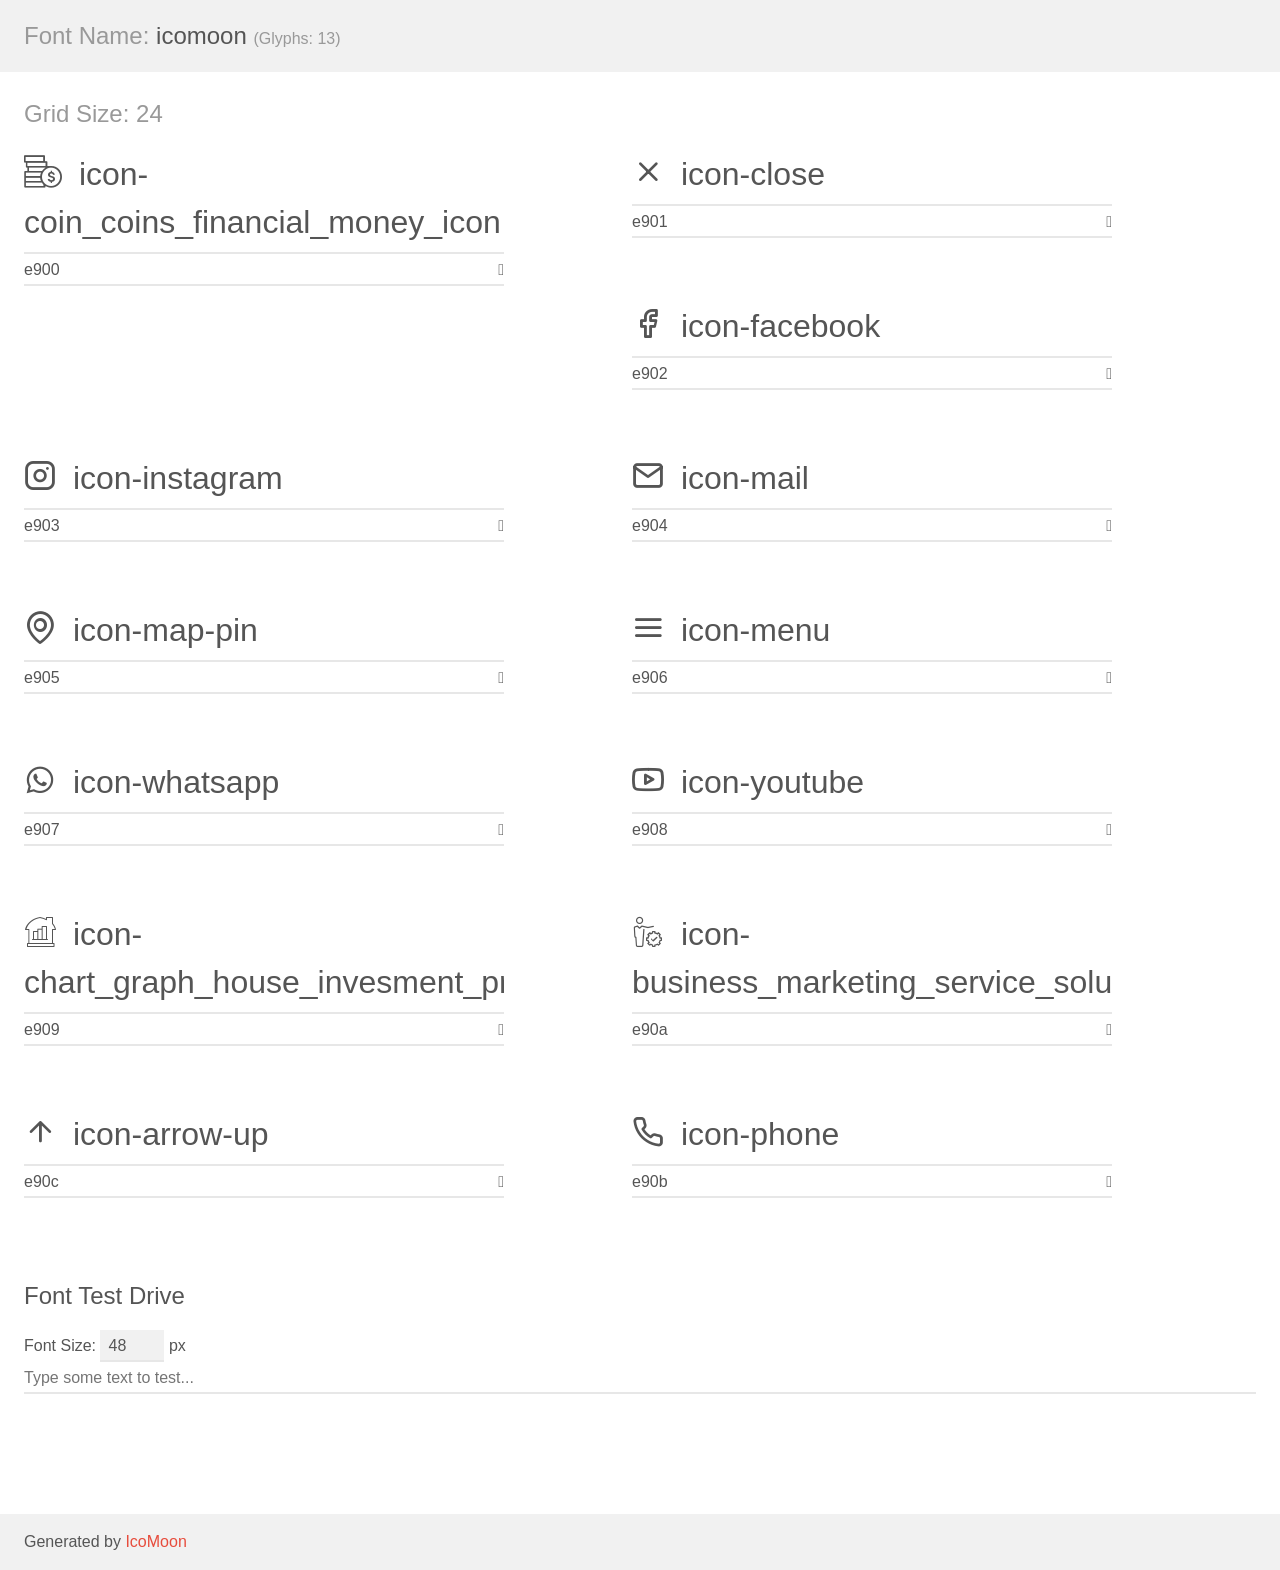
<file: assets/fontes/demo.html>
<!doctype html>
<html>
<head>
    <meta charset="utf-8">
    <title>IcoMoon Demo</title>
    <meta name="description" content="An Icon Font Generated By IcoMoon.io">
    <meta name="viewport" content="width=device-width, initial-scale=1">
    <link rel="stylesheet" href="demo-files/demo.css">
    <link rel="stylesheet" href="style.css"></head>
<body>
    <div class="bgc1 clearfix">
        <h1 class="mhmm mvm"><span class="fgc1">Font Name:</span> icomoon <small class="fgc1">(Glyphs:&nbsp;13)</small></h1>
    </div>
    <div class="clearfix mhl ptl">
        <h1 class="mvm mtn fgc1">Grid Size: 24</h1>
        <div class="glyph fs1">
            <div class="clearfix bshadow0 pbs">
                <span class="icon-coin_coins_financial_money_icon"></span>
                <span class="mls"> icon-coin_coins_financial_money_icon</span>
            </div>
            <fieldset class="fs0 size1of1 clearfix hidden-false">
                <input type="text" readonly value="e900" class="unit size1of2" />
                <input type="text" maxlength="1" readonly value="&#xe900;" class="unitRight size1of2 talign-right" />
            </fieldset>
            <div class="fs0 bshadow0 clearfix hidden-true">
                <span class="unit pvs fgc1">liga: </span>
                <input type="text" readonly value="" class="liga unitRight" />
            </div>
        </div>
        <div class="glyph fs1">
            <div class="clearfix bshadow0 pbs">
                <span class="icon-close"></span>
                <span class="mls"> icon-close</span>
            </div>
            <fieldset class="fs0 size1of1 clearfix hidden-false">
                <input type="text" readonly value="e901" class="unit size1of2" />
                <input type="text" maxlength="1" readonly value="&#xe901;" class="unitRight size1of2 talign-right" />
            </fieldset>
            <div class="fs0 bshadow0 clearfix hidden-true">
                <span class="unit pvs fgc1">liga: </span>
                <input type="text" readonly value="" class="liga unitRight" />
            </div>
        </div>
        <div class="glyph fs1">
            <div class="clearfix bshadow0 pbs">
                <span class="icon-facebook"></span>
                <span class="mls"> icon-facebook</span>
            </div>
            <fieldset class="fs0 size1of1 clearfix hidden-false">
                <input type="text" readonly value="e902" class="unit size1of2" />
                <input type="text" maxlength="1" readonly value="&#xe902;" class="unitRight size1of2 talign-right" />
            </fieldset>
            <div class="fs0 bshadow0 clearfix hidden-true">
                <span class="unit pvs fgc1">liga: </span>
                <input type="text" readonly value="" class="liga unitRight" />
            </div>
        </div>
        <div class="glyph fs1">
            <div class="clearfix bshadow0 pbs">
                <span class="icon-instagram"></span>
                <span class="mls"> icon-instagram</span>
            </div>
            <fieldset class="fs0 size1of1 clearfix hidden-false">
                <input type="text" readonly value="e903" class="unit size1of2" />
                <input type="text" maxlength="1" readonly value="&#xe903;" class="unitRight size1of2 talign-right" />
            </fieldset>
            <div class="fs0 bshadow0 clearfix hidden-true">
                <span class="unit pvs fgc1">liga: </span>
                <input type="text" readonly value="" class="liga unitRight" />
            </div>
        </div>
        <div class="glyph fs1">
            <div class="clearfix bshadow0 pbs">
                <span class="icon-mail"></span>
                <span class="mls"> icon-mail</span>
            </div>
            <fieldset class="fs0 size1of1 clearfix hidden-false">
                <input type="text" readonly value="e904" class="unit size1of2" />
                <input type="text" maxlength="1" readonly value="&#xe904;" class="unitRight size1of2 talign-right" />
            </fieldset>
            <div class="fs0 bshadow0 clearfix hidden-true">
                <span class="unit pvs fgc1">liga: </span>
                <input type="text" readonly value="" class="liga unitRight" />
            </div>
        </div>
        <div class="glyph fs1">
            <div class="clearfix bshadow0 pbs">
                <span class="icon-map-pin"></span>
                <span class="mls"> icon-map-pin</span>
            </div>
            <fieldset class="fs0 size1of1 clearfix hidden-false">
                <input type="text" readonly value="e905" class="unit size1of2" />
                <input type="text" maxlength="1" readonly value="&#xe905;" class="unitRight size1of2 talign-right" />
            </fieldset>
            <div class="fs0 bshadow0 clearfix hidden-true">
                <span class="unit pvs fgc1">liga: </span>
                <input type="text" readonly value="" class="liga unitRight" />
            </div>
        </div>
        <div class="glyph fs1">
            <div class="clearfix bshadow0 pbs">
                <span class="icon-menu"></span>
                <span class="mls"> icon-menu</span>
            </div>
            <fieldset class="fs0 size1of1 clearfix hidden-false">
                <input type="text" readonly value="e906" class="unit size1of2" />
                <input type="text" maxlength="1" readonly value="&#xe906;" class="unitRight size1of2 talign-right" />
            </fieldset>
            <div class="fs0 bshadow0 clearfix hidden-true">
                <span class="unit pvs fgc1">liga: </span>
                <input type="text" readonly value="" class="liga unitRight" />
            </div>
        </div>
        <div class="glyph fs1">
            <div class="clearfix bshadow0 pbs">
                <span class="icon-whatsapp"></span>
                <span class="mls"> icon-whatsapp</span>
            </div>
            <fieldset class="fs0 size1of1 clearfix hidden-false">
                <input type="text" readonly value="e907" class="unit size1of2" />
                <input type="text" maxlength="1" readonly value="&#xe907;" class="unitRight size1of2 talign-right" />
            </fieldset>
            <div class="fs0 bshadow0 clearfix hidden-true">
                <span class="unit pvs fgc1">liga: </span>
                <input type="text" readonly value="" class="liga unitRight" />
            </div>
        </div>
        <div class="glyph fs1">
            <div class="clearfix bshadow0 pbs">
                <span class="icon-youtube"></span>
                <span class="mls"> icon-youtube</span>
            </div>
            <fieldset class="fs0 size1of1 clearfix hidden-false">
                <input type="text" readonly value="e908" class="unit size1of2" />
                <input type="text" maxlength="1" readonly value="&#xe908;" class="unitRight size1of2 talign-right" />
            </fieldset>
            <div class="fs0 bshadow0 clearfix hidden-true">
                <span class="unit pvs fgc1">liga: </span>
                <input type="text" readonly value="" class="liga unitRight" />
            </div>
        </div>
        <div class="glyph fs1">
            <div class="clearfix bshadow0 pbs">
                <span class="icon-chart_graph_house_invesment_property_icon"></span>
                <span class="mls"> icon-chart_graph_house_invesment_property_icon</span>
            </div>
            <fieldset class="fs0 size1of1 clearfix hidden-false">
                <input type="text" readonly value="e909" class="unit size1of2" />
                <input type="text" maxlength="1" readonly value="&#xe909;" class="unitRight size1of2 talign-right" />
            </fieldset>
            <div class="fs0 bshadow0 clearfix hidden-true">
                <span class="unit pvs fgc1">liga: </span>
                <input type="text" readonly value="" class="liga unitRight" />
            </div>
        </div>
        <div class="glyph fs1">
            <div class="clearfix bshadow0 pbs">
                <span class="icon-business_marketing_service_solution_icon"></span>
                <span class="mls"> icon-business_marketing_service_solution_icon</span>
            </div>
            <fieldset class="fs0 size1of1 clearfix hidden-false">
                <input type="text" readonly value="e90a" class="unit size1of2" />
                <input type="text" maxlength="1" readonly value="&#xe90a;" class="unitRight size1of2 talign-right" />
            </fieldset>
            <div class="fs0 bshadow0 clearfix hidden-true">
                <span class="unit pvs fgc1">liga: </span>
                <input type="text" readonly value="" class="liga unitRight" />
            </div>
        </div>
        <div class="glyph fs1">
            <div class="clearfix bshadow0 pbs">
                <span class="icon-arrow-up"></span>
                <span class="mls"> icon-arrow-up</span>
            </div>
            <fieldset class="fs0 size1of1 clearfix hidden-false">
                <input type="text" readonly value="e90c" class="unit size1of2" />
                <input type="text" maxlength="1" readonly value="&#xe90c;" class="unitRight size1of2 talign-right" />
            </fieldset>
            <div class="fs0 bshadow0 clearfix hidden-true">
                <span class="unit pvs fgc1">liga: </span>
                <input type="text" readonly value="" class="liga unitRight" />
            </div>
        </div>
        <div class="glyph fs1">
            <div class="clearfix bshadow0 pbs">
                <span class="icon-phone"></span>
                <span class="mls"> icon-phone</span>
            </div>
            <fieldset class="fs0 size1of1 clearfix hidden-false">
                <input type="text" readonly value="e90b" class="unit size1of2" />
                <input type="text" maxlength="1" readonly value="&#xe90b;" class="unitRight size1of2 talign-right" />
            </fieldset>
            <div class="fs0 bshadow0 clearfix hidden-true">
                <span class="unit pvs fgc1">liga: </span>
                <input type="text" readonly value="" class="liga unitRight" />
            </div>
        </div>
    </div>

    <!--[if gt IE 8]><!-->
    <div class="mhl clearfix mbl">
        <h1>Font Test Drive</h1>
        <label>
            Font Size: <input id="fontSize" type="number" class="textbox0 mbm"
            min="8" value="48" />
            px
        </label>
        <input id="testText" type="text" class="phl size1of1 mvl"
        placeholder="Type some text to test..." value=""/>
        <div id="testDrive" class="icon-" style="font-family: icomoon">&nbsp;
        </div>
    </div>
    <!--<![endif]-->
    <div class="bgc1 clearfix">
        <p class="mhl">Generated by <a href="https://icomoon.io/app">IcoMoon</a></p>
    </div>

    <script src="demo-files/demo.js"></script>
</body>
</html>
</file>
<file: assets/fontes/demo-files/demo.css>
body {
  padding: 0;
  margin: 0;
  font-family: sans-serif;
  font-size: 1em;
  line-height: 1.5;
  color: #555;
  background: #fff;
}
h1 {
  font-size: 1.5em;
  font-weight: normal;
}
small {
  font-size: .66666667em;
}
a {
  color: #e74c3c;
  text-decoration: none;
}
a:hover, a:focus {
  box-shadow: 0 1px #e74c3c;
}
.bshadow0, input {
  box-shadow: inset 0 -2px #e7e7e7;
}
input:hover {
  box-shadow: inset 0 -2px #ccc;
}
input, fieldset {
  font-family: sans-serif;
  font-size: 1em;
  margin: 0;
  padding: 0;
  border: 0;
}
input {
  color: inherit;
  line-height: 1.5;
  height: 1.5em;
  padding: .25em 0;
}
input:focus {
  outline: none;
  box-shadow: inset 0 -2px #449fdb;
}
.glyph {
  font-size: 16px;
  width: 15em;
  padding-bottom: 1em;
  margin-right: 4em;
  margin-bottom: 1em;
  float: left;
  overflow: hidden;
}
.liga {
  width: 80%;
  width: calc(100% - 2.5em);
}
.talign-right {
  text-align: right;
}
.talign-center {
  text-align: center;
}
.bgc1 {
  background: #f1f1f1;
}
.fgc1 {
  color: #999;
}
.fgc0 {
  color: #000;
}
p {
  margin-top: 1em;
  margin-bottom: 1em;
}
.mvm {
  margin-top: .75em;
  margin-bottom: .75em;
}
.mtn {
  margin-top: 0;
}
.mtl, .mal {
  margin-top: 1.5em;
}
.mbl, .mal {
  margin-bottom: 1.5em;
}
.mal, .mhl {
  margin-left: 1.5em;
  margin-right: 1.5em;
}
.mhmm {
  margin-left: 1em;
  margin-right: 1em;
}
.mls {
  margin-left: .25em;
}
.ptl {
  padding-top: 1.5em;
}
.pbs, .pvs {
  padding-bottom: .25em;
}
.pvs, .pts {
  padding-top: .25em;
}
.unit {
  float: left;
}
.unitRight {
  float: right;
}
.size1of2 {
  width: 50%;
}
.size1of1 {
  width: 100%;
}
.clearfix:before, .clearfix:after {
  content: " ";
  display: table;
}
.clearfix:after {
  clear: both;
}
.hidden-true {
  display: none;
}
.textbox0 {
  width: 3em;
  background: #f1f1f1;
  padding: .25em .5em;
  line-height: 1.5;
  height: 1.5em;
}
#testDrive {
  display: block;
  padding-top: 24px;
  line-height: 1.5;
}
.fs0 {
  font-size: 16px;
}
.fs1 {
  font-size: 32px;
}
</file>
<file: assets/fontes/style.css>
@font-face {
  font-family: 'icomoon';
  src:  url('fonts/icomoon.eot?4mebqq');
  src:  url('fonts/icomoon.eot?4mebqq#iefix') format('embedded-opentype'),
    url('fonts/icomoon.ttf?4mebqq') format('truetype'),
    url('fonts/icomoon.woff?4mebqq') format('woff'),
    url('fonts/icomoon.svg?4mebqq#icomoon') format('svg');
  font-weight: normal;
  font-style: normal;
  font-display: block;
}

[class^="icon-"], [class*=" icon-"] {
  /* use !important to prevent issues with browser extensions that change fonts */
  font-family: 'icomoon' !important;
  speak: never;
  font-style: normal;
  font-weight: normal;
  font-variant: normal;
  text-transform: none;
  line-height: 1;

  /* Better Font Rendering =========== */
  -webkit-font-smoothing: antialiased;
  -moz-osx-font-smoothing: grayscale;
}

.icon-coin_coins_financial_money_icon:before {
  content: "\e900";
}
.icon-close:before {
  content: "\e901";
}
.icon-facebook:before {
  content: "\e902";
}
.icon-instagram:before {
  content: "\e903";
}
.icon-mail:before {
  content: "\e904";
}
.icon-map-pin:before {
  content: "\e905";
}
.icon-menu:before {
  content: "\e906";
}
.icon-whatsapp:before {
  content: "\e907";
}
.icon-youtube:before {
  content: "\e908";
}
.icon-chart_graph_house_invesment_property_icon:before {
  content: "\e909";
}
.icon-business_marketing_service_solution_icon:before {
  content: "\e90a";
}
.icon-arrow-up:before {
  content: "\e90c";
}
.icon-phone:before {
  content: "\e90b";
}
</file>
